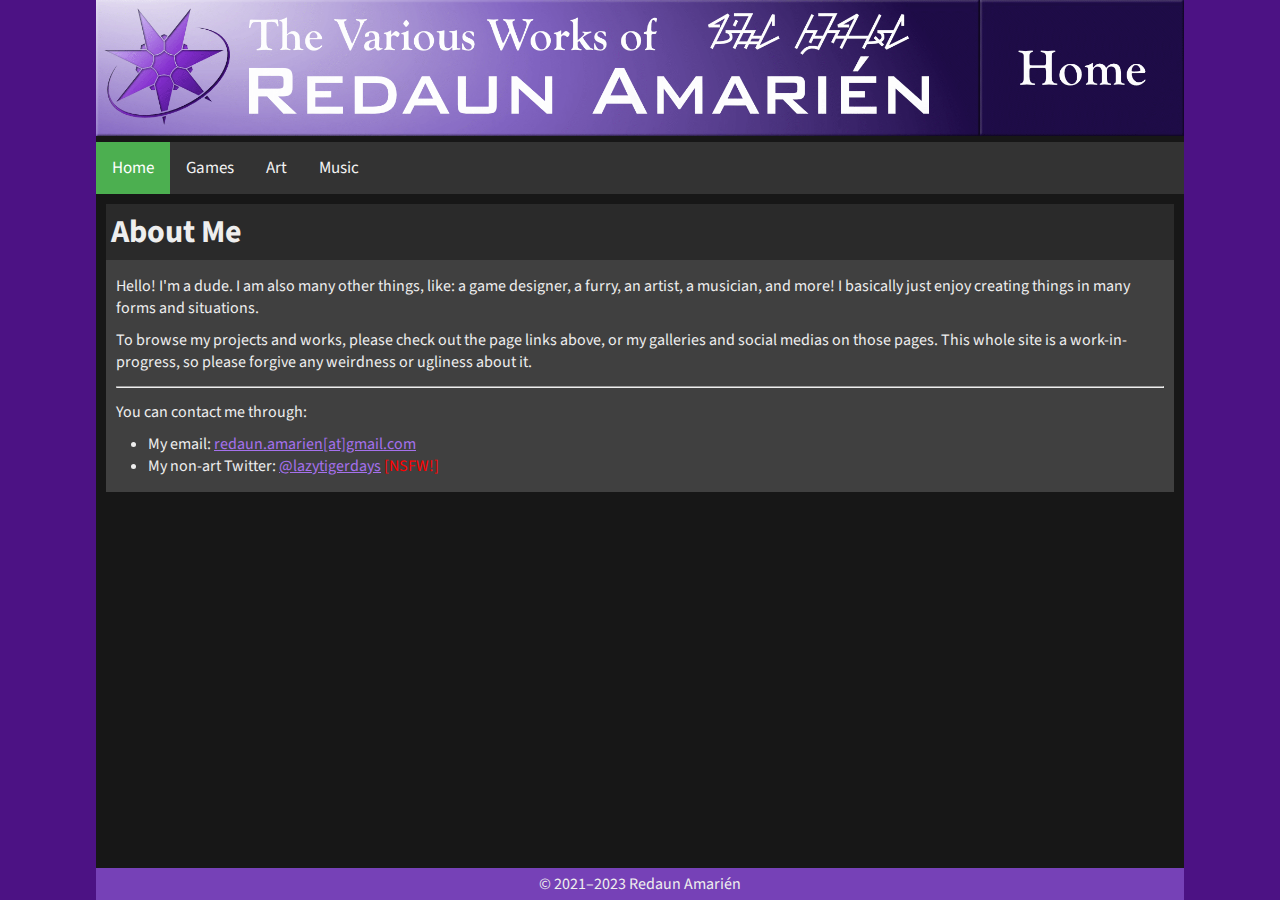
<file: index.html>
<!DOCTYPE html>
<html lang="en">
	<head>
		<meta charset="UTF-8">
		<meta name="viewport" content="width=device-width, initial-scale=1.0">
		<link rel="stylesheet" href="https://cdnjs.cloudflare.com/ajax/libs/font-awesome/4.7.0/css/font-awesome.min.css">
		<link href="https://fonts.googleapis.com/css2?family=Source+Sans+Pro&display=swap" rel="stylesheet"> 
		<title>Redaun Amarién</title>
		<link rel="stylesheet" type="text/css" href="style.css">
	</head>
	<body>
		<div class = "content">
			<header class="banner">
				<a href="index.html"><img width=100% src="img/WebBanner.png"/></a>
			</header>
			
			<nav>
				<div class="topnav" id="myTopnav">
				  <a href="index.html" class="active">Home</a>
				  <a href="games.html">Games</a>
				  <a href="art.html">Art</a>
				  <a href="music.html">Music</a>
				  <!-- <a href="minecraft.html">Thunder City</a> -->
				  <a href="javascript:void(0);" class="icon" onclick="myFunction()">
				    <i class="fa fa-bars"> </i>
				  </a>
				</div>
				
				<script>
				function myFunction() {
				  var x = document.getElementById("myTopnav");
				  if (x.className === "topnav") {
				    x.className += " responsive";
				  } else {
				    x.className = "topnav";
				  }
				}
				</script>
			</nav>
			
			<div class="main">
				<article class = "intro">
					<h1>About Me</h1>
					<div class="sub-panel">
						<p>Hello! I'm a dude. I am also many other things, like: a game designer, a furry, an artist, a musician, and more! I basically just enjoy creating things in many forms and situations.</p>
						<p>To browse my projects and works, please check out the page links above, or my galleries and social medias on those pages. This whole site is a work-in-progress, so please forgive any weirdness or ugliness about it.</p>
						<hr />
						<p>You can contact me through:</p>
						<ul>
							<li>My email: <a href="mailto:redaun.amarien@gmail.com">redaun.amarien[at]gmail.com</a></li>
							<li>My non-art Twitter: <a href="http://www.twitter.com/lazytigerdays">@lazytigerdays</a> <font color=red>[NSFW!]</font></li>
						</ul>
					</div>
				</article>
			</div>
			
			<footer>
				<div class="footer-bar">
					<p>
						&copy; 2021–2023 Redaun Amarién
					</p>
				</div>
			</footer>
		</div>
	</body>
</html>
</file>
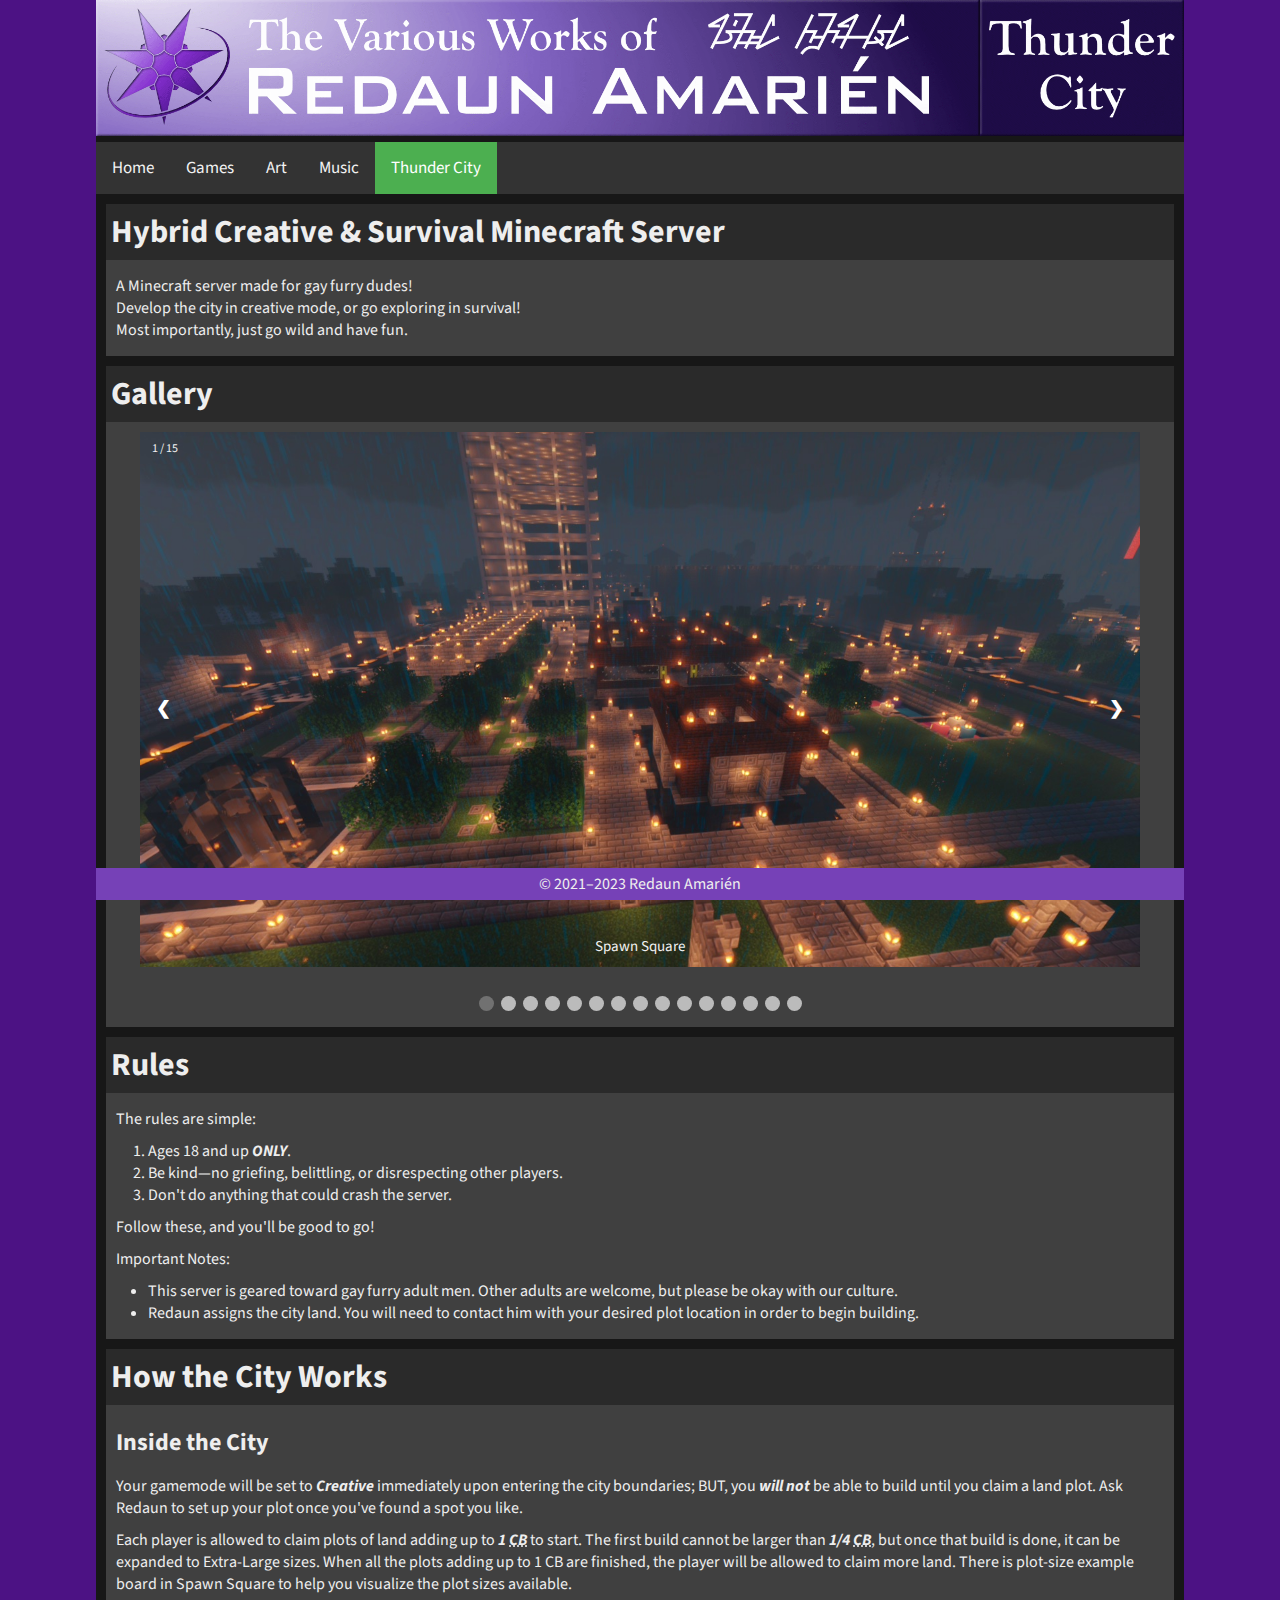
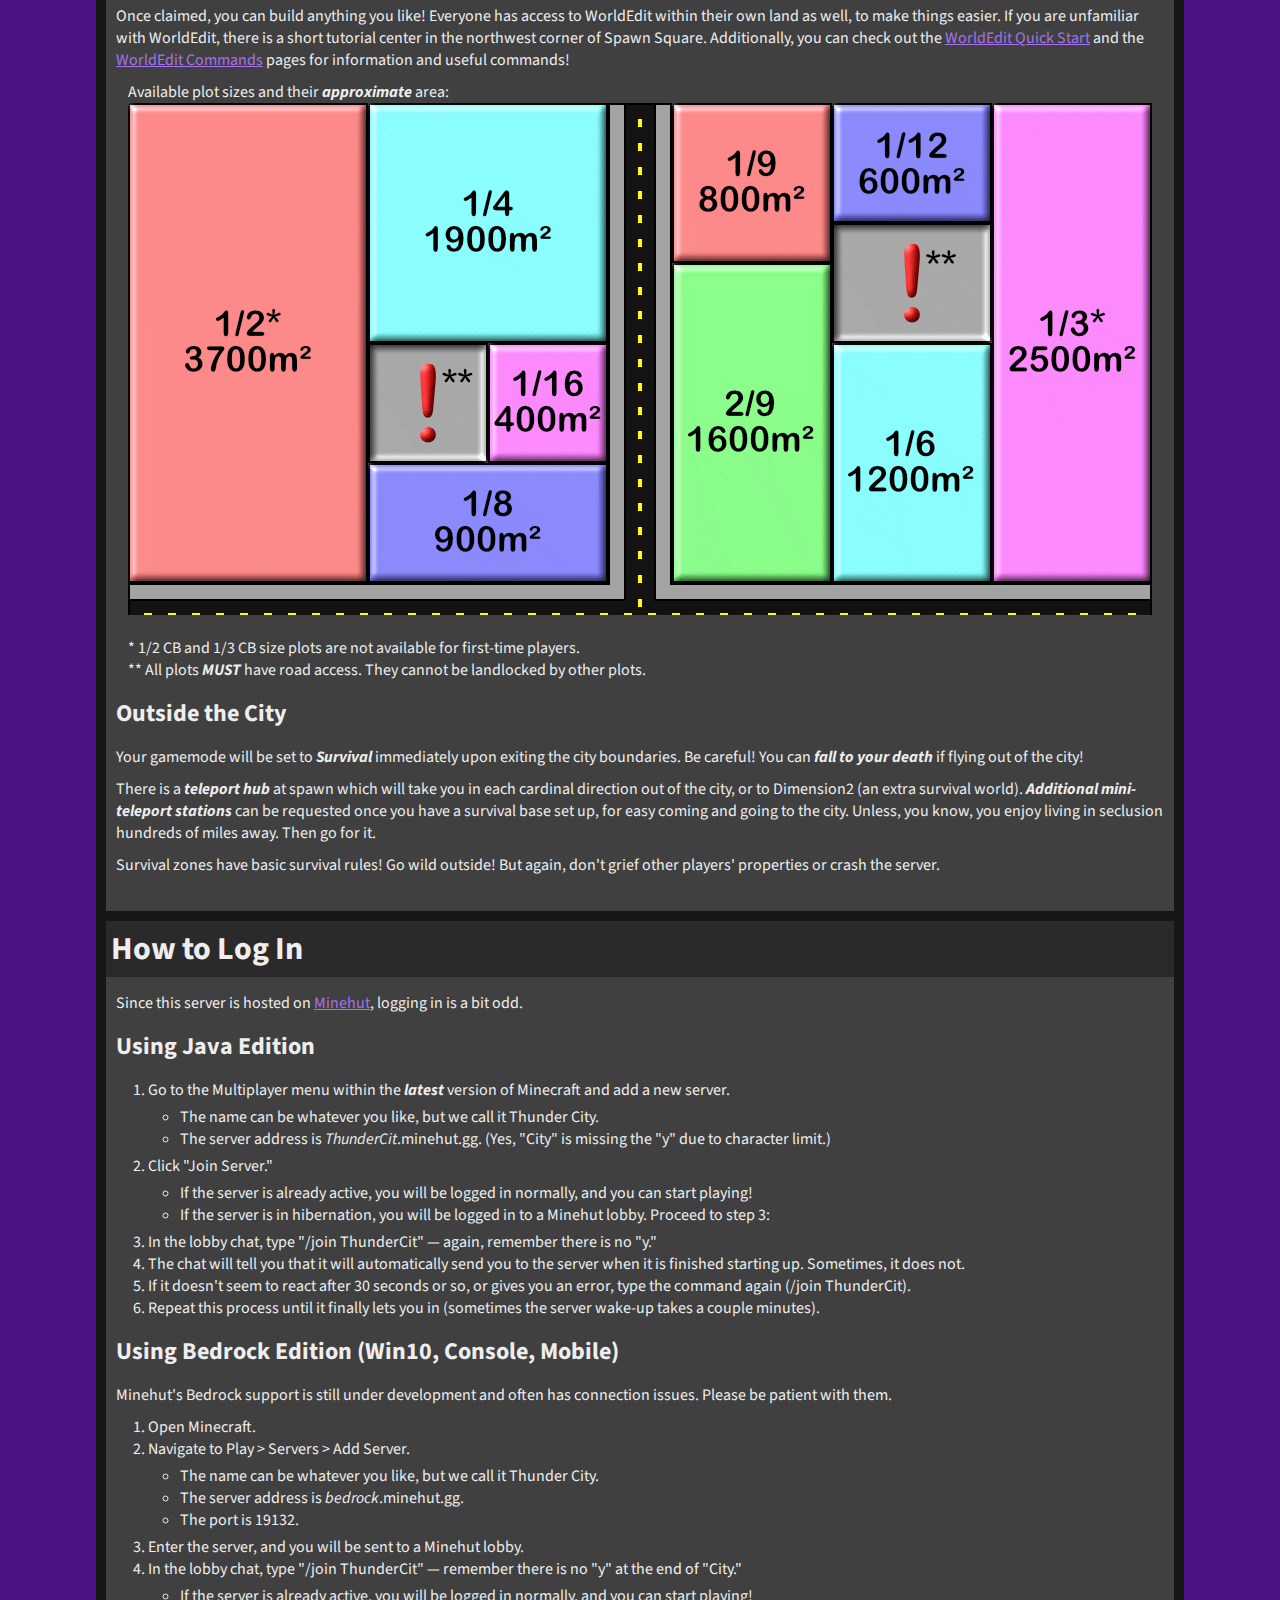
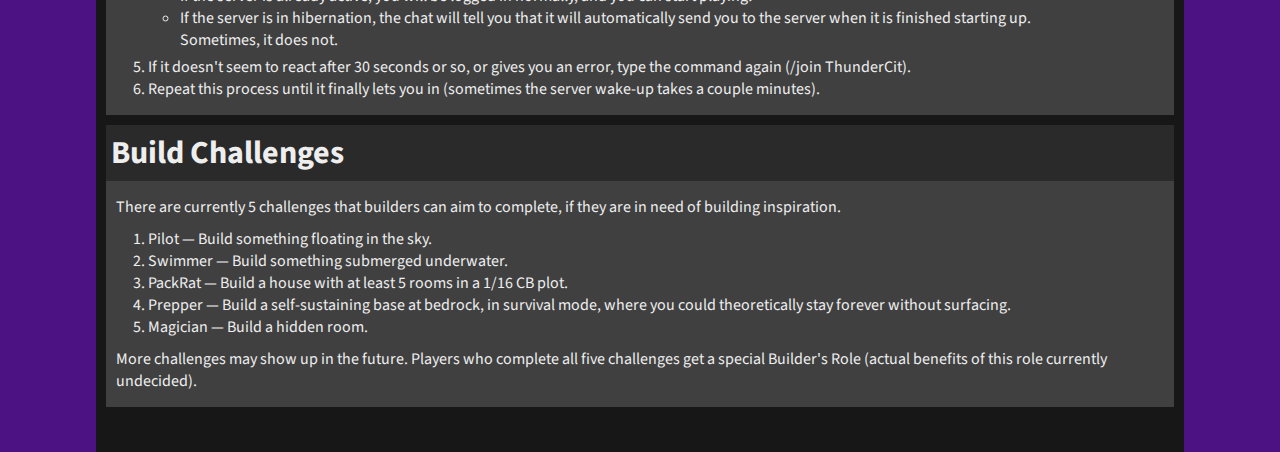
<file: minecraft.html>
<!DOCTYPE html>
<html lang="en">
	<head>
		<meta charset="UTF-8">
		<meta name="viewport" content="width=device-width, initial-scale=1.0">
		<link rel="stylesheet" href="https://cdnjs.cloudflare.com/ajax/libs/font-awesome/4.7.0/css/font-awesome.min.css">
		<link href="https://fonts.googleapis.com/css2?family=Source+Sans+Pro&display=swap" rel="stylesheet"> 
		<title>Thunder City Minecraft Server</title>
		<link rel="stylesheet" type="text/css" href="style.css">
		<script src="https://www.google.com/recaptcha/api.js" async defer></script>
	</head>
	<body>
		<div class = "content">
			<header class="banner">
				<a href="index.html"><img width=100% src="img/WebBannerMC.png"/></a>
			</header>
			
			<nav>
				<div class="topnav" id="myTopnav">
				  <a href="index.html">Home</a>
				  <a href="games.html">Games</a>
				  <a href="art.html">Art</a>
				  <a href="music.html">Music</a>
				  <a href="minecraft.html" class="active">Thunder City</a>
				  <a href="javascript:void(0);" class="icon" onclick="myFunction()">
				    <i class="fa fa-bars"> </i>
				  </a>
				</div>
				
				<script>
				function myFunction() {
				  var x = document.getElementById("myTopnav");
				  if (x.className === "topnav") {
				    x.className += " responsive";
				  } else {
				    x.className = "topnav";
				  }
				}
				</script>
			</nav>
			
			<div class="main">
				<article class = "intro" id="intro">
					<h1>Hybrid Creative &amp; Survival Minecraft Server</h1>
					<div class="sub-panel">
						<p>A Minecraft server made for gay furry dudes!<br />
							Develop the city in creative mode, or go exploring in survival!<br />
							Most importantly, just go wild and have fun.</p>
					</div>
				</article>
				
				<section>
					<article class="panel" id="gallery">
						<h1>Gallery</h1>
						<div class="sub-panel">
							<!-- Slideshow container -->
							<div class="slideshow-container">
							
								<!-- Full-width images with number and caption text -->
								<div class="mySlides fade">
									<div class="numbertext">1 / 15</div>
									<img src="img/MCScreens/2021-04-05_00.13.52_small.jpg" style="width:100%">
									<div class="text">Spawn Square</div>
								</div>
								<div class="mySlides fade">
									<div class="numbertext">2 / 15</div>
									<img src="img/MCScreens/2021-04-05_00.13.33_small.jpg" style="width:100%">
									<div class="text">Redaun's Mansion</div>
								</div>
								<div class="mySlides fade">
									<div class="numbertext">3 / 15</div>
									<img src="img/MCScreens/2021-04-05_00.14.15_small.jpg" style="width:100%">
									<div class="text">Muffin Gardens</div>
								</div>
								<div class="mySlides fade">
									<div class="numbertext">4 / 15</div>
									<img src="img/MCScreens/2021-04-05_00.15.06_small.jpg" style="width:100%">
									<div class="text">Villager Square</div>
								</div>
								<div class="mySlides fade">
									<div class="numbertext">5 / 15</div>
									<img src="img/MCScreens/2021-04-05_00.16.46_small.jpg" style="width:100%">
									<div class="text">The Skryre</div>
								</div>
								<div class="mySlides fade">
									<div class="numbertext">6 / 15</div>
									<img src="img/MCScreens/2021-04-05_00.17.09_small.jpg" style="width:100%">
									<div class="text">Abandoned Market</div>
								</div>
								<div class="mySlides fade">
									<div class="numbertext">7 / 15</div>
									<img src="img/MCScreens/2020-10-29_17.18.41_small.jpg" style="width:100%">
									<div class="text">Abandoned Market Entrance</div>
								</div>
								<div class="mySlides fade">
									<div class="numbertext">8 / 15</div>
									<img src="img/MCScreens/2021-04-05_00.17.33_small.jpg" style="width:100%">
									<div class="text">Kobold Hutch</div>
								</div>
								<div class="mySlides fade">
									<div class="numbertext">9 / 15</div>
									<img src="img/MCScreens/2021-04-05_00.17.56_small.jpg" style="width:100%">
									<div class="text">Subway Tracks</div>
								</div>
								<div class="mySlides fade">
									<div class="numbertext">10 / 15</div>
									<img src="img/MCScreens/2021-04-05_00.18.19_small.jpg" style="width:100%">
									<div class="text">Dojo</div>
								</div>
								<div class="mySlides fade">
									<div class="numbertext">11 / 15</div>
									<img src="img/MCScreens/2021-04-05_00.18.30_small.jpg" style="width:100%">
									<div class="text">Hotel Amarién</div>
								</div>
								<div class="mySlides fade">
									<div class="numbertext">12 / 15</div>
									<img src="img/MCScreens/2021-04-05_00.18.39_small.jpg" style="width:100%">
									<div class="text">Hotel Amarién Courtyard</div>
								</div>
								<div class="mySlides fade">
									<div class="numbertext">13 / 15</div>
									<img src="img/MCScreens/2021-04-03_21.29.14_small.jpg" style="width:100%">
									<div class="text">Fishing Lake</div>
								</div>
								<div class="mySlides fade">
									<div class="numbertext">14 / 15</div>
									<img src="img/MCScreens/2020-10-24_19.50.06_small.jpg" style="width:100%">
									<div class="text">Spawn Square</div>
								</div>
								<div class="mySlides fade">
									<div class="numbertext">15 / 15</div>
									<img src="img/MCScreens/2020-10-24_19.47.53_small.jpg" style="width:100%">
									<div class="text">Spawn Square</div>
								</div>
							
								<!-- Next and previous buttons -->
								<a class="prev" onclick="plusSlides(-1)">&#10094;</a>
								<a class="next" onclick="plusSlides(1)">&#10095;</a>
							</div>
							<br />
							
							<!-- The dots/circles -->
							<div style="text-align:center">
								<span class="dot" onclick="currentSlide(1)"> </span>
								<span class="dot" onclick="currentSlide(2)"> </span>
								<span class="dot" onclick="currentSlide(3)"> </span>
								<span class="dot" onclick="currentSlide(4)"> </span>
								<span class="dot" onclick="currentSlide(5)"> </span>
								<span class="dot" onclick="currentSlide(6)"> </span>
								<span class="dot" onclick="currentSlide(7)"> </span>
								<span class="dot" onclick="currentSlide(8)"> </span>
								<span class="dot" onclick="currentSlide(9)"> </span>
								<span class="dot" onclick="currentSlide(10)"> </span>
								<span class="dot" onclick="currentSlide(11)"> </span>
								<span class="dot" onclick="currentSlide(12)"> </span>
								<span class="dot" onclick="currentSlide(13)"> </span>
								<span class="dot" onclick="currentSlide(14)"> </span>
								<span class="dot" onclick="currentSlide(15)"> </span>
							</div>
							<script>
								var slideIndex = 1;
								showSlides(slideIndex);
								
								// Next/previous controls
								function plusSlides(n) {
									showSlides(slideIndex += n);
								}
								
								// Thumbnail image controls
								function currentSlide(n) {
									showSlides(slideIndex = n);
								}
								
								function showSlides(n) {
									var i;
									var slides = document.getElementsByClassName("mySlides");
									var dots = document.getElementsByClassName("dot");
									if (n > slides.length) {
										slideIndex = 1;
									}
									if (n < 1) {
										slideIndex = slides.length;
									}
									for (i = 0; i < slides.length; i++) {
										slides[i].style.display = "none";
									}
									for (i = 0; i < dots.length; i++) {
										dots[i].className = dots[i].className.replace(" active", "");
									}
									slides[slideIndex-1].style.display = "block";
									dots[slideIndex-1].className += " active";
								} 
							</script>
						</div>
					</article>
					<article class="panel" id="rules">
						<h1>Rules</h1>
						<div class="sub-panel">
							<p>The rules are simple:</p>
							<ol>
								<li>Ages 18 and up <strong>ONLY</strong>.</li>
								<li>Be kind—no griefing, belittling, or disrespecting other players.</li>
								<li>Don't do anything that could crash the server.</li>
							</ol>
							<p>Follow these, and you'll be good to go!</p>
							<p>Important Notes:</p>
							<ul>
								<li>This server is geared toward gay furry adult men. Other adults are welcome, but please be okay with our culture.</li>
								<li>Redaun assigns the city land. You will need to contact him with your desired plot location in order to begin building.</li>
							</ul>
						</div>
					</article>
					<article class="panel">
						<h1>How the City Works</h1>
						<div class="sub-panel">
							<h2>Inside the City</h2>
							<p>Your gamemode will be set to <strong>Creative</strong> immediately upon entering the city boundaries; BUT, you <strong>will not</strong> be able to build until you claim a land plot. Ask Redaun to set up your plot once you've found a spot you like.</p>
							<p>Each player is allowed to claim plots of land adding up to <strong>1 <abbr title="city-block">CB</abbr></strong> to start. The first build cannot be larger than <strong>1/4 <abbr title="city-block">CB</abbr></strong>, but once that build is done, it can be expanded to Extra-Large sizes. When all the plots adding up to 1 CB are finished, the player will be allowed to claim more land. There is plot-size example board in Spawn Square to help you visualize the plot sizes available.</p>
							<p>Once claimed, you can build anything you like! Everyone has access to WorldEdit within their own land as well, to make things easier. If you are unfamiliar with WorldEdit, there is a short tutorial center in the northwest corner of Spawn Square. Additionally, you can check out the <a href="http://worldedit.enginehub.org/en/latest/quickstart/">WorldEdit Quick Start</a> and the <a href="http://worldedit.enginehub.org/en/latest/commands/">WorldEdit Commands</a> pages for information and useful commands!</p>

							<p style="max-width: 1024px; width: 100%; margin-left: auto; margin-right: auto; display: block;">
								Available plot sizes and their <strong>approximate</strong> area:<br />
								<img src="img/BlockSplitDiagram.png"  alt="" style="max-width: 1024px; width: 100%; margin-left: auto; margin-right: auto; display: block;"/><br />
								* 1/2 CB and 1/3 CB size plots are not available for first-time players.<br />
								** All plots <strong>MUST</strong> have road access. They cannot be landlocked by other plots.<br />
							</p>
							
							<h2>Outside the City</h2>
							<p>Your gamemode will be set to <strong>Survival</strong> immediately upon exiting the city boundaries. Be careful! You can <strong>fall to your death</strong> if flying out of the city!</p>
							<p>There is a <strong>teleport hub</strong> at spawn which will take you in each cardinal direction out of the city, or to Dimension2 (an extra survival world). <strong>Additional mini-teleport stations</strong> can be requested once you have a survival base set up, for easy coming and going to the city. Unless, you know, you enjoy living in seclusion hundreds of miles away. Then go for it.</p>
							<p>Survival zones have basic survival rules! Go wild outside! But again, don't grief other players' properties or crash the server.</p>
						</div>
						<div class="sub-panel">
						</div>
					</article>
					<article class="panel" id="login">
						<h1>How to Log In</h1>
						<div class="sub-panel">
							<p>Since this server is hosted on <a href="http://www.minehut.com">Minehut</a>, logging in is a bit odd.</p>
							<h2>Using Java Edition</h2>
							<ol>
								<li>Go to the Multiplayer menu within the <strong>latest</strong> version of Minecraft and add a new server.</li>
								<ul>
									<li>The name can be whatever you like, but we call it Thunder City.</li>
									<li>The server address is <em>ThunderCit</em>.minehut.gg. (Yes, "City" is missing the "y" due to character limit.)</li>
								</ul>
								<li>Click "Join Server."</li>
								<ul>
									<li>If the server is already active, you will be logged in normally, and you can start playing!</li>
									<li>If the server is in hibernation, you will be logged in to a Minehut lobby. Proceed to step 3:</li>
								</ul>
								<li>In the lobby chat, type "/join ThunderCit" — again, remember there is no "y."</li>
								<li>The chat will tell you that it will automatically send you to the server when it is finished starting up. Sometimes, it does not.</li>
								<li>If it doesn't seem to react after 30 seconds or so, or gives you an error, type the command again (/join ThunderCit).</li>
								<li>Repeat this process until it finally lets you in (sometimes the server wake-up takes a couple minutes).</li>
							</ol>
							<h2>Using Bedrock Edition (Win10, Console, Mobile)</h2>
							<p>Minehut's Bedrock support is still under development and often has connection issues. Please be patient with them.</p>
							<ol>
								<li>Open Minecraft.</li>
								<li>Navigate to Play > Servers > Add Server.</li>
								<ul>
									<li>The name can be whatever you like, but we call it Thunder City.</li>
									<li>The server address is <em>bedrock</em>.minehut.gg.</li>
									<li>The port is 19132.</li>
								</ul>
								<li>Enter the server, and you will be sent to a Minehut lobby.</li>
								<li>In the lobby chat, type "/join ThunderCit" — remember there is no "y" at the end of "City."</li>
								<ul>
									<li>If the server is already active, you will be logged in normally, and you can start playing!</li>
									<li>If the server is in hibernation, the chat will tell you that it will automatically send you to the server when it is finished starting up. Sometimes, it does not.</li>
								</ul>
								<li>If it doesn't seem to react after 30 seconds or so, or gives you an error, type the command again (/join ThunderCit).</li>
								<li>Repeat this process until it finally lets you in (sometimes the server wake-up takes a couple minutes).</li>
							</ol>
						</div>
					</article>
					<article class="panel" id="challenges">
						<h1>Build Challenges</h1>
						<div class="sub-panel">
							<p>There are currently 5 challenges that builders can aim to complete, if they are in need of building inspiration.</p>
							<ol>
								<li>Pilot — Build something floating in the sky.</li>
								<li>Swimmer — Build something submerged underwater.</li>
								<li>PackRat — Build a house with at least 5 rooms in a 1/16 CB plot.</li>
								<li>Prepper — Build a self-sustaining base at bedrock, in survival mode, where you could theoretically stay forever without surfacing.</li>
								<li>Magician — Build a hidden room.</li>
							</ol>
							<p>More challenges may show up in the future. Players who complete all five challenges get a special Builder's Role (actual benefits of this role currently undecided).</p>
						</div>
					</article>
					<!-- <article class="panel" id="join">
						<h1>Join Us!</h1>
						<div class="sub-panel">
							<p>Apply here to whitelist your name and join the server!</p>
							<form id="infoForm">
								<fieldset>
									<label for="username">Minecraft Username:</label>
									<input required type="text" id="username" name="username"/><br />
									<label for="birthday">Birthdate (mm/dd/yyyy):</label>
									<input required type="date" id="birthday" name="birthday"/><br />
									<label for="version">Game Version:</label>
									<select name="version" id="version" required>
										<option value="java">Java</option>
										<option value="bedrock">Bedrock</option>
									</select><br />
									
									<div class="g-recaptcha" data-sitekey="6LdVh5waAAAAAGSsb1OMMiBEyEbPW9TbXMPWYYmW"></div>
									
									<button type="submit" name="submit">Submit</button>
									
								</fieldset>
							</form>
						</div>
					</article> -->
				</section>
			</div>
			
			<footer>
				<div class="footer-bar">
					<p>&copy; 2021–2023 Redaun Amarién</p>
				</div>
			</footer>
		</div>
	</body>
</html>
</file>
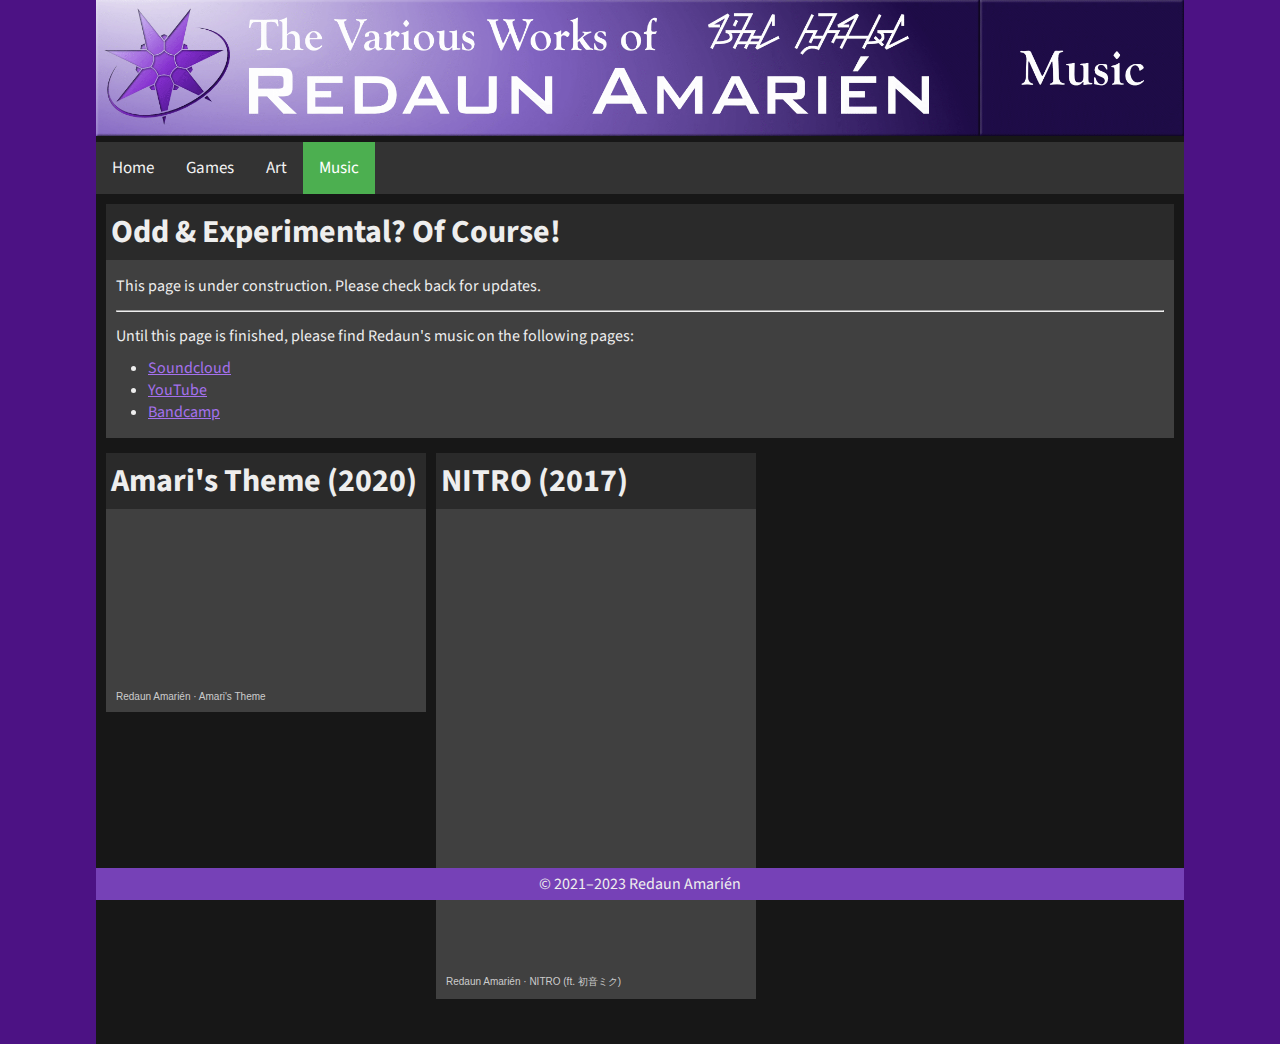
<file: music.html>
<!DOCTYPE html>
<html lang="en">
	<head>
		<meta charset="UTF-8">
		<meta name="viewport" content="width=device-width, initial-scale=1.0">
		<link rel="stylesheet" href="https://cdnjs.cloudflare.com/ajax/libs/font-awesome/4.7.0/css/font-awesome.min.css">
		<link href="https://fonts.googleapis.com/css2?family=Source+Sans+Pro&display=swap" rel="stylesheet"> 
		<title>Music | Redaun Amarién</title>
		<link rel="stylesheet" type="text/css" href="style.css">
	</head>
	<body>
		<div class = "content">
			<header class="banner">
				<a href="index.html"><img width=100% src="img/WebBannerMusic.png"/></a>
			</header>
			
			<nav>
				<div class="topnav" id="myTopnav">
				  <a href="index.html">Home</a>
				  <a href="games.html">Games</a>
				  <a href="art.html">Art</a>
				  <a href="music.html" class="active">Music</a>
				  <!-- <a href="minecraft.html">Thunder City</a> -->
				  <a href="javascript:void(0);" class="icon" onclick="myFunction()">
				    <i class="fa fa-bars"> </i>
				  </a>
				</div>
				
				<script>
				function myFunction() {
				  var x = document.getElementById("myTopnav");
				  if (x.className === "topnav") {
				    x.className += " responsive";
				  } else {
				    x.className = "topnav";
				  }
				}
				</script>
			</nav>
			
			<div class="main">
				<article class = "intro">
					<h1>Odd &amp; Experimental? Of Course!</h1>
					<div class="sub-panel">
						<p>This page is under construction. Please check back for updates.</p>
						<hr />
						<p>Until this page is finished, please find Redaun's music on the following pages:</p>
						<ul>
							<li><a href="http://soundcloud.com/redaunamarien">Soundcloud</a></li>
							<li><a href="http://www.youtube.com/channel/UCbw5mYbogm_U3Wo693nu8zA">YouTube</a></li>
							<li><a href="http://redaun.bandcamp.com">Bandcamp</a></li>
						</ul>
					</div>
				</article>
			
				<section class="table">
					<div class="row">
						<div class="cell">
							<article class="panel">
								<h1>Amari's Theme (2020)</h1>
								<div class="sub-panel">
									<iframe width="100%" height="166" scrolling="no" frameborder="no" allow="autoplay" src="https://w.soundcloud.com/player/?url=https%3A//api.soundcloud.com/tracks/987087412&color=%237641b7&auto_play=false&hide_related=false&show_comments=true&show_user=true&show_reposts=false&show_teaser=true">
										
									</iframe>
									<div style="
										font-size: 10px;
										color: #cccccc;
										line-break: anywhere;
										word-break: normal;
										overflow: hidden;
										white-space: nowrap;
										text-overflow: ellipsis;
										font-family: Interstate,Lucida Grande,Lucida Sans Unicode,Lucida Sans,Garuda,Verdana,Tahoma,sans-serif;
										font-weight: 100;">
										
										<a href="https://soundcloud.com/redaunamarien" title="Redaun Amarién" target="_blank" style="
										color: #cccccc;
										text-decoration: none;
										">Redaun Amarién</a> · <a href="https://soundcloud.com/redaunamarien/2018-09-09-amari-theme" title="Amari's Theme" target="_blank" style="
										color: #cccccc;
										text-decoration: none;
										">Amari's Theme</a>
									</div>
								</div>
							</article>
						</div>
						<div class="cell">
							<article class="panel">
								<h1>NITRO (2017)</h1>
								<div class="sub-panel">
									<iframe width="100%" height="450" scrolling="no" frameborder="no" allow="autoplay" src="https://w.soundcloud.com/player/?url=https%3A//api.soundcloud.com/playlists/328291106&color=%237641b7&auto_play=false&hide_related=false&show_comments=true&show_user=true&show_reposts=false&show_teaser=true">
										
									</iframe>
									<div style="
										font-size: 10px;
										color: #cccccc;
										line-break: anywhere;
										word-break: normal;
										overflow: hidden;
										white-space: nowrap;
										text-overflow: ellipsis;
										font-family: Interstate,Lucida Grande,Lucida Sans Unicode,Lucida Sans,Garuda,Verdana,Tahoma,sans-serif;
										font-weight: 100;">
										
										<a href="https://soundcloud.com/redaunamarien" title="Redaun Amarién" target="_blank" style="
										color: #cccccc;
										text-decoration: none;
										">Redaun Amarién</a> · <a href="https://soundcloud.com/redaunamarien/sets/nitro-ft" title="NITRO (ft. 初音ミク)" target="_blank" style="
										color: #cccccc;
										text-decoration: none
										">NITRO (ft. 初音ミク)</a>
									</div>
								</div>
							</article>
						</div>
					</div>
				</section>
			</div>
			<footer>
				<div class="footer-bar">
					<p>
						&copy; 2021–2023 Redaun Amarién
					</p>
				</div>
			</footer>
		</div>
	</body>
</html>
</file>
<file: style.css>
@charset "UTF-8";

* {
	box-sizing:border-box
}

html {
	scroll-behavior: smooth;
	height: 100%;
}

aside, footer, header, nav, section {
	/*display: block;*/
}

html, body, h1, h2, h3, ul, ol, li, a, article, aside, header, footer, nav, section, img {
	padding: 0;
	margin: 0;
}

p {
	padding: 5px 0;
	margin: 0;
}

strong {
	font-style: italic;
	font-weight: bold;
}

button {
	padding: 5px;
}

a {
	color: #a571ed;
}

body {
	min-width: 500px;
	max-width: 85%;
	margin-left: auto;
	margin-right: auto;
	background-color: #4c1284;
	height: 100%;
	color: #eeeeee;
	font-family: Calibri, "Source Sans Pro", sans-serif;
	font-size: 100%;
}

.button-area {
	
}

.banner {
	/*background-color: #7641b7;*/
	/*color: white;*/
}

nav li {
	display: inline;
}

nav {
	text-align: center;
	position: sticky;
	position -webkit-sticky;
	top: 0;
	z-index: 99;
}

.content {
	background-color: #171717;
	min-height: 100%;
}

.main {
	/*display: table;*/
	/*background-color: #222222;*/
	/*margin: 10px;*/
	padding: 5px;
	padding-bottom: 35px;
}

article {
	background-color: #404040;
	margin: 5px;
}

article h1 {
	background-color: #2a2a2a;
	padding: 5px;
	text-align: left;
}

article h2 {
	padding: 10px 0;
}

article ol, article ul {
	padding: 5px 2em;
}

.intro {
	/*display: block;*/
	/*margin: 5px;*/
}

.table {
	display: table;
}

.row {
	display: table-row;
	/*margin: 10px;*/
}

.panel {
	margin: 10px 5px;
}

.sub-panel {
	padding: 10px;
}

.cell {
	display: table-cell;
	width: 50%;
}

footer {
	position: fixed;
	bottom: 0;
	background-color: #7641B7;
	width: 85%;
	text-align: center;
	z-index: 99;
}

/* Slideshow container */
.slideshow-container {
  max-width: 1000px;
  position: relative;
  margin: auto;
}

/* Hide the images by default */
.mySlides {
  display: none;
}

/* Next & previous buttons */
.prev, .next {
  cursor: pointer;
  position: absolute;
  top: 50%;
  width: auto;
  margin-top: -22px;
  padding: 16px;
  color: white;
  font-weight: bold;
  font-size: 18px;
  transition: 0.6s ease;
  border-radius: 0 3px 3px 0;
  user-select: none;
}

/* Position the "next button" to the right */
.next {
  right: 0;
  border-radius: 3px 0 0 3px;
}

/* On hover, add a black background color with a little bit see-through */
.prev:hover, .next:hover {
  background-color: rgba(0,0,0,0.8);
}

/* Caption text */
.text {
  color: #f2f2f2;
  font-size: 15px;
  padding: 8px 12px;
  position: absolute;
  bottom: 8px;
  width: 100%;
  text-align: center;
}

/* Number text (1/3 etc) */
.numbertext {
  color: #f2f2f2;
  font-size: 12px;
  padding: 8px 12px;
  position: absolute;
  top: 0;
}

/* The dots/bullets/indicators */
.dot {
  cursor: pointer;
  height: 15px;
  width: 15px;
  margin: 0 2px;
  background-color: #bbb;
  border-radius: 50%;
  display: inline-block;
  transition: background-color 0.6s ease;
}

.active, .dot:hover {
  background-color: #717171;
}

/* Fading animation */
.fade {
  -webkit-animation-name: fade;
  -webkit-animation-duration: 1.5s;
  animation-name: fade;
  animation-duration: 1.5s;
}

@-webkit-keyframes fade {
  from {opacity: .4}
  to {opacity: 1}
}

@keyframes fade {
  from {opacity: .4}
  to {opacity: 1}
}

.topnav {
  overflow: hidden;
  background-color: #333;
}

.topnav a {
  float: left;
  display: block;
  color: #f2f2f2;
  text-align: center;
  padding: 14px 16px;
  text-decoration: none;
  font-size: 17px;
}

.topnav a:hover {
  background-color: #ddd;
  color: black;
}

.topnav a.active {
  background-color: #4CAF50;
  color: white;
}

.topnav .icon {
  display: none;
}

@media screen and (max-width: 600px) {
  .topnav a:not(:first-child) {display: none;}
  .topnav a.icon {
    float: right;
    display: block;
  }
}

@media screen and (max-width: 600px) {
  .topnav.responsive {position: relative;}
  .topnav.responsive .icon {
    position: absolute;
    right: 0;
    top: 0;
  }
  .topnav.responsive a {
    float: none;
    display: block;
    text-align: left;
  }
}
</file>
